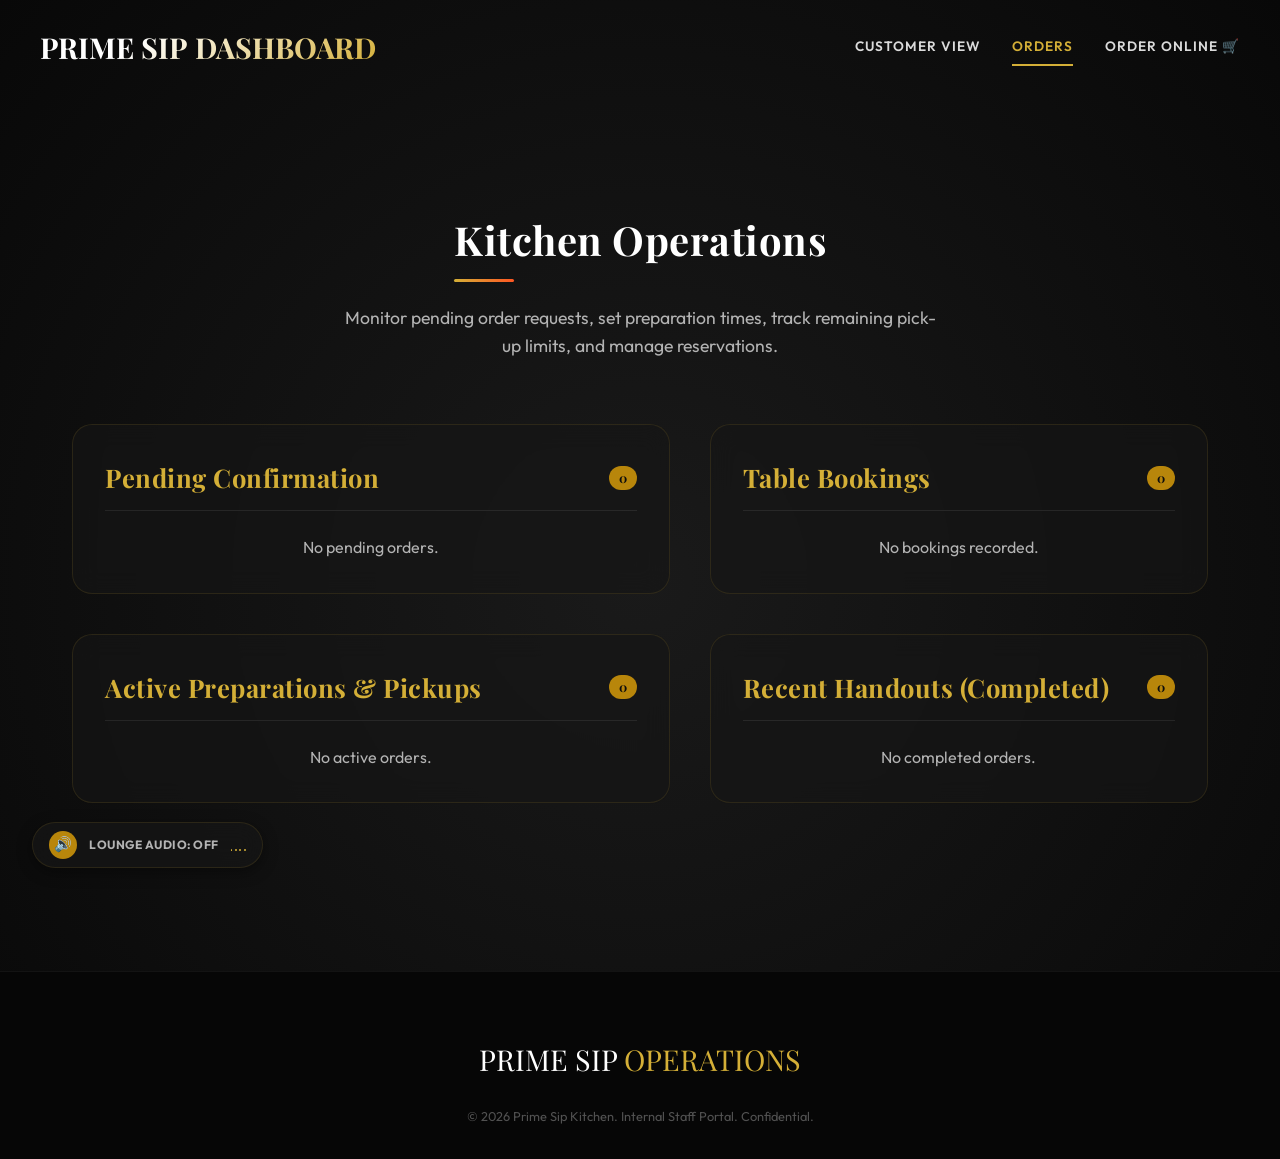
<file: dashboard.html>
<!DOCTYPE html>
<html lang="en">
<head>
  <meta charset="UTF-8">
  <meta name="viewport" content="width=device-width, initial-scale=1.0">
  <title>Prestige Owner Dashboard — Prime Sip Kitchen</title>
  <meta name="description" content="Manage orders, confirm preparation times, and check active booking countdowns at Prime Sip Kitchen.">
  <link rel="stylesheet" href="css/style.css">
  <link rel="manifest" href="manifest.json">
</head>
<body>

  <!-- Sticky Header -->
  <header class="site-header scrolled">
    <div class="header-container">
      <a href="dashboard.html" class="logo">
        PRIME SIP <span>DASHBOARD</span>
      </a>
      <button class="nav-toggle" aria-label="Toggle navigation">☰</button>
      <nav class="nav-links">
        <a href="index.html">Customer View</a>
        <a href="dashboard.html" class="active">Orders</a>
        <a href="cart.html" class="cart-icon-container">
          Order Online 🛒
          <span class="cart-badge" data-cart-count style="display: none;">0</span>
        </a>
      </nav>
    </div>
  </header>

  <!-- Dashboard Grid -->
  <main class="section" style="margin-top: 5rem;" id="dashboard-root">
    <div class="section-header">
      <h2>Kitchen Operations</h2>
      <p>Monitor pending order requests, set preparation times, track remaining pick-up limits, and manage reservations.</p>
    </div>

    <div class="dashboard-layout">
      
      <!-- Left Column: Pending & Active Orders -->
      <section>
        
        <!-- Pending Orders Panel -->
        <div class="dashboard-panel">
          <h3>
            Pending Confirmation
            <span class="dashboard-count-badge" id="count-pending">0</span>
          </h3>
          <div id="pending-orders-list">
            <!-- Rendered dynamically by js/app.js -->
          </div>
        </div>

        <!-- Active Orders Panel -->
        <div class="dashboard-panel">
          <h3>
            Active Preparations & Pickups
            <span class="dashboard-count-badge" id="count-active">0</span>
          </h3>
          <div id="active-orders-list">
            <!-- Rendered dynamically by js/app.js -->
          </div>
        </div>

      </section>

      <!-- Right Column: Reservations & Completed Logs -->
      <section>
        
        <!-- Table Reservations Panel -->
        <div class="dashboard-panel">
          <h3>
            Table Bookings
            <span class="dashboard-count-badge" id="count-bookings">0</span>
          </h3>
          <div id="bookings-list">
            <!-- Rendered dynamically by js/app.js -->
          </div>
        </div>

        <!-- Completed Orders Log -->
        <div class="dashboard-panel">
          <h3>
            Recent Handouts (Completed)
            <span class="dashboard-count-badge" id="count-completed">0</span>
          </h3>
          <div id="completed-orders-list">
            <!-- Rendered dynamically by js/app.js -->
          </div>
        </div>

      </section>

    </div>
  </main>

  <!-- Footer -->
  <footer class="site-footer">
    <div class="footer-logo">
      PRIME SIP <span>OPERATIONS</span>
    </div>
    <div class="footer-copy">
      &copy; 2026 Prime Sip Kitchen. Internal Staff Portal. Confidential.
    </div>
  </footer>

  <script src="js/app.js"></script>
</body>
</html>
</file>
<file: css/style.css>
/* =========================================================
   PRIME SIP KITCHEN — Premium Style Sheet
   ========================================================= */

@import url('https://fonts.googleapis.com/css2?family=Outfit:wght@300;400;600;700;800&family=Playfair+Display:ital,wght@0,400;0,700;1,400&display=swap');

:root {
  --bg-color: #0d0d0d;
  --bg-card: rgba(22, 22, 22, 0.65);
  --bg-card-hover: rgba(30, 30, 30, 0.85);
  --text-main: #ffffff;
  --text-muted: #b3b3b3;
  --primary-gold: #d4af37;
  --primary-gold-dark: #b8860b;
  --accent-orange: #ff5722;
  --border-color: rgba(212, 175, 55, 0.12);
  --border-hover: rgba(212, 175, 55, 0.35);
  --shadow-gold: 0 0 20px rgba(212, 175, 55, 0.15);
  --font-display: 'Playfair Display', serif;
  --font-body: 'Outfit', sans-serif;
  --transition-smooth: all 0.3s cubic-bezier(0.25, 0.8, 0.25, 1);
}

/* ---------- Reset & Base ---------- */
* {
  box-sizing: border-box;
  margin: 0;
  padding: 0;
}

body {
  background-color: var(--bg-color);
  background-image: radial-gradient(circle at 50% 50%, #1a1a1a 0%, #080808 100%);
  color: var(--text-main);
  font-family: var(--font-body);
  line-height: 1.6;
  overflow-x: hidden;
  -webkit-font-smoothing: antialiased;
}

/* ---------- Custom Scrollbar ---------- */
::-webkit-scrollbar {
  width: 8px;
}
::-webkit-scrollbar-track {
  background: #080808;
}
::-webkit-scrollbar-thumb {
  background: var(--primary-gold-dark);
  border-radius: 4px;
}
::-webkit-scrollbar-thumb:hover {
  background: var(--primary-gold);
}

/* ---------- Typography ---------- */
h1, h2, h3, h4 {
  font-family: var(--font-display);
  font-weight: 700;
  letter-spacing: 0.5px;
}

h2 {
  font-size: 2.5rem;
  margin-bottom: 1rem;
  position: relative;
  display: inline-block;
}

h2::after {
  content: '';
  position: absolute;
  bottom: -10px;
  left: 0;
  width: 60px;
  height: 3px;
  background: linear-gradient(90deg, var(--primary-gold), var(--accent-orange));
  border-radius: 2px;
}

a {
  color: inherit;
  text-decoration: none;
}

/* ---------- Navigation ---------- */
.site-header {
  position: fixed;
  top: 0;
  left: 0;
  width: 100%;
  z-index: 1000;
  transition: var(--transition-smooth);
  padding: 1.5rem 2rem;
  background: transparent;
  border-bottom: 1px solid transparent;
}

.site-header.scrolled {
  background: rgba(13, 13, 13, 0.85);
  backdrop-filter: blur(15px);
  -webkit-backdrop-filter: blur(15px);
  padding: 1rem 2rem;
  border-bottom: 1px solid var(--border-color);
}

.header-container {
  max-width: 1200px;
  margin: 0 auto;
  display: flex;
  justify-content: space-between;
  align-items: center;
}

.logo {
  font-family: var(--font-display);
  font-size: 1.8rem;
  font-weight: 700;
  background: linear-gradient(135deg, var(--text-main) 30%, var(--primary-gold));
  -webkit-background-clip: text;
  -webkit-text-fill-color: transparent;
  display: flex;
  align-items: center;
  gap: 0.5rem;
}

.logo span {
  color: var(--primary-gold);
}

.nav-links {
  display: flex;
  align-items: center;
  gap: 2rem;
  list-style: none;
}

.nav-links a {
  font-weight: 600;
  text-transform: uppercase;
  font-size: 0.85rem;
  letter-spacing: 1px;
  position: relative;
  padding: 0.5rem 0;
  transition: var(--transition-smooth);
  opacity: 0.85;
}

.nav-links a:hover,
.nav-links a.active {
  color: var(--primary-gold);
  opacity: 1;
}

.nav-links a::after {
  content: '';
  position: absolute;
  bottom: 0;
  left: 0;
  width: 0;
  height: 2px;
  background: var(--primary-gold);
  transition: var(--transition-smooth);
}

.nav-links a:hover::after,
.nav-links a.active::after {
  width: 100%;
}

.cart-icon-container {
  position: relative;
  display: flex;
  align-items: center;
  justify-content: center;
}

.cart-badge {
  position: absolute;
  top: -8px;
  right: -10px;
  background: var(--accent-orange);
  color: var(--text-main);
  font-size: 0.7rem;
  font-weight: 700;
  width: 18px;
  height: 18px;
  border-radius: 50%;
  display: flex;
  align-items: center;
  justify-content: center;
  box-shadow: 0 0 10px rgba(255, 87, 34, 0.5);
}

.nav-toggle {
  display: none;
  background: none;
  border: none;
  color: var(--text-main);
  font-size: 1.5rem;
  cursor: pointer;
}

/* ---------- Hero Section (with Video) ---------- */
.hero {
  position: relative;
  height: 100vh;
  display: flex;
  align-items: center;
  justify-content: center;
  text-align: center;
  overflow: hidden;
}

.hero-video-container {
  position: absolute;
  top: 0;
  left: 0;
  width: 100%;
  height: 100%;
  z-index: 1;
  overflow: hidden;
}

.hero-video-container iframe,
.hero-video-container div {
  position: absolute;
  top: 50%;
  left: 50%;
  width: 100vw;
  height: 56.25vw;
  min-height: 100vh;
  min-width: 177.77vh;
  transform: translate(-50%, -50%);
  pointer-events: none;
  opacity: 0.45;
  filter: brightness(0.65) contrast(1.1);
}

.hero-overlay {
  position: absolute;
  top: 0;
  left: 0;
  width: 100%;
  height: 100%;
  background: linear-gradient(180deg, rgba(13,13,13,0.7) 0%, rgba(13,13,13,0.95) 100%);
  z-index: 2;
}

.hero-embers {
  position: absolute;
  width: 100%;
  height: 100%;
  top: 0;
  left: 0;
  z-index: 3;
  pointer-events: none;
}

.ember {
  position: absolute;
  bottom: -20px;
  width: 4px;
  height: 4px;
  background: radial-gradient(circle, #ff8008, #ffc837);
  border-radius: 50%;
  box-shadow: 0 0 12px 3px rgba(255, 128, 8, 0.8);
  animation: emberUp 10s infinite linear;
}

@keyframes emberUp {
  0% {
    transform: translateY(0) translateX(0) scale(0.8);
    opacity: 0;
  }
  10% {
    opacity: 0.8;
  }
  90% {
    opacity: 0.8;
  }
  100% {
    transform: translateY(-110vh) translateX(50px) scale(1.2);
    opacity: 0;
  }
}

.hero-content {
  position: relative;
  z-index: 4;
  max-width: 800px;
  padding: 0 2rem;
  margin-top: 4rem;
}

.hero-content h1 {
  font-size: 4rem;
  line-height: 1.1;
  margin-bottom: 1.5rem;
  font-weight: 800;
  background: linear-gradient(135deg, #ffffff 40%, var(--primary-gold) 90%);
  -webkit-background-clip: text;
  -webkit-text-fill-color: transparent;
  animation: fadeInUp 1s ease forwards;
}

.hero-content p {
  font-size: 1.25rem;
  color: var(--text-muted);
  margin-bottom: 2rem;
  animation: fadeInUp 1.2s ease forwards;
}

.hero-actions {
  display: flex;
  justify-content: center;
  gap: 1.5rem;
  animation: fadeInUp 1.4s ease forwards;
}

.btn {
  padding: 0.85rem 2rem;
  font-weight: 700;
  border-radius: 30px;
  border: none;
  font-size: 0.9rem;
  text-transform: uppercase;
  letter-spacing: 1px;
  cursor: pointer;
  transition: var(--transition-smooth);
}

.btn-primary {
  background: linear-gradient(135deg, var(--primary-gold), var(--primary-gold-dark));
  color: #0d0d0d;
  box-shadow: var(--shadow-gold);
}

.btn-primary:hover {
  transform: translateY(-3px);
  box-shadow: 0 10px 25px rgba(212, 175, 55, 0.4);
}

.btn-secondary {
  background: rgba(255, 255, 255, 0.05);
  border: 1px solid var(--border-color);
  color: var(--text-main);
  backdrop-filter: blur(10px);
}

.btn-secondary:hover {
  background: rgba(255, 255, 255, 0.1);
  border-color: var(--border-hover);
  transform: translateY(-3px);
}

/* ---------- Ambient Sound Controller ---------- */
.audio-controller {
  position: fixed;
  bottom: 2rem;
  left: 2rem;
  z-index: 1000;
}

.audio-pill {
  display: flex;
  align-items: center;
  gap: 0.75rem;
  background: rgba(22, 22, 22, 0.75);
  backdrop-filter: blur(12px);
  -webkit-backdrop-filter: blur(12px);
  border: 1px solid var(--border-color);
  border-radius: 50px;
  padding: 0.5rem 1rem;
  cursor: pointer;
  box-shadow: 0 4px 15px rgba(0, 0, 0, 0.4);
  transition: var(--transition-smooth);
}

.audio-pill:hover {
  border-color: var(--border-hover);
  box-shadow: 0 4px 20px rgba(212, 175, 55, 0.2);
}

.audio-icon {
  width: 28px;
  height: 28px;
  border-radius: 50%;
  background: var(--primary-gold-dark);
  display: flex;
  align-items: center;
  justify-content: center;
  color: #0d0d0d;
  font-size: 0.9rem;
  transition: var(--transition-smooth);
}

.audio-pill.playing .audio-icon {
  background: var(--primary-gold);
}

.audio-label {
  font-size: 0.75rem;
  font-weight: 700;
  text-transform: uppercase;
  letter-spacing: 0.5px;
  color: var(--text-muted);
}

.audio-visualizer {
  display: flex;
  align-items: flex-end;
  gap: 2.5px;
  height: 12px;
  width: 15px;
}

.audio-bar {
  width: 2px;
  height: 2px;
  background-color: var(--primary-gold);
  border-radius: 1px;
}

.audio-pill.playing .audio-bar {
  animation: soundWave 1.2s ease infinite alternate;
}

.audio-pill.playing .audio-bar:nth-child(1) { animation-delay: 0.1s; }
.audio-pill.playing .audio-bar:nth-child(2) { animation-delay: 0.3s; }
.audio-pill.playing .audio-bar:nth-child(3) { animation-delay: 0.5s; }
.audio-pill.playing .audio-bar:nth-child(4) { animation-delay: 0.2s; }

@keyframes soundWave {
  0% { height: 2px; }
  100% { height: 12px; }
}

/* ---------- Grid and Layout Elements ---------- */
.section {
  padding: 8rem 2rem;
  max-width: 1200px;
  margin: 0 auto;
}

.section-header {
  text-align: center;
  margin-bottom: 4rem;
}

.section-header p {
  color: var(--text-muted);
  max-width: 600px;
  margin: 1rem auto 0;
  font-size: 1.1rem;
}

/* ---------- Home Showcase / Featured ---------- */
.showcase-grid {
  display: grid;
  grid-template-columns: repeat(auto-fit, minmax(300px, 1fr));
  gap: 2.5rem;
}

.showcase-card {
  background: var(--bg-card);
  border: 1px solid var(--border-color);
  backdrop-filter: blur(8px);
  -webkit-backdrop-filter: blur(8px);
  border-radius: 16px;
  overflow: hidden;
  transition: var(--transition-smooth);
}

.showcase-card:hover {
  transform: translateY(-8px);
  border-color: var(--border-hover);
  box-shadow: var(--shadow-gold);
  background: var(--bg-card-hover);
}

.showcase-img {
  position: relative;
  height: 220px;
  overflow: hidden;
}

.showcase-img img {
  width: 100%;
  height: 100%;
  object-fit: cover;
  transition: transform 0.5s ease;
}

.showcase-card:hover .showcase-img img {
  transform: scale(1.08);
}

.showcase-badge {
  position: absolute;
  top: 1rem;
  right: 1rem;
  background: rgba(13, 13, 13, 0.8);
  border: 1px solid var(--primary-gold);
  color: var(--primary-gold);
  padding: 0.25rem 0.75rem;
  border-radius: 20px;
  font-size: 0.75rem;
  font-weight: 700;
  text-transform: uppercase;
}

.showcase-info {
  padding: 1.5rem;
}

.showcase-info h3 {
  font-size: 1.4rem;
  margin-bottom: 0.5rem;
}

.showcase-info p {
  color: var(--text-muted);
  font-size: 0.9rem;
  margin-bottom: 1.5rem;
}

.showcase-foot {
  display: flex;
  justify-content: space-between;
  align-items: center;
}

.showcase-price {
  font-size: 1.3rem;
  font-weight: 700;
  color: var(--primary-gold);
}

/* ---------- Menu Page Customizations ---------- */
.filter-container {
  display: flex;
  justify-content: center;
  flex-wrap: wrap;
  gap: 1rem;
  margin-bottom: 4rem;
}

.filter-chip {
  background: rgba(255, 255, 255, 0.04);
  border: 1px solid var(--border-color);
  color: var(--text-main);
  padding: 0.6rem 1.5rem;
  border-radius: 30px;
  cursor: pointer;
  font-weight: 600;
  font-size: 0.9rem;
  transition: var(--transition-smooth);
}

.filter-chip:hover,
.filter-chip.active {
  background: var(--primary-gold);
  color: #0d0d0d;
  border-color: var(--primary-gold);
  box-shadow: 0 4px 15px rgba(212, 175, 55, 0.25);
}

.menu-cat {
  margin-bottom: 6rem;
}

.menu-cat-header {
  border-bottom: 1px solid rgba(255, 255, 255, 0.08);
  padding-bottom: 1.5rem;
  margin-bottom: 3rem;
}

.menu-cat-header h3 {
  font-size: 2rem;
  color: var(--primary-gold);
}

.menu-cat-header p {
  color: var(--text-muted);
  font-size: 0.95rem;
  margin-top: 0.25rem;
}

.menu-grid {
  display: grid;
  grid-template-columns: repeat(auto-fill, minmax(320px, 1fr));
  gap: 2rem;
}

.menu-item {
  background: var(--bg-card);
  border: 1px solid var(--border-color);
  backdrop-filter: blur(10px);
  -webkit-backdrop-filter: blur(10px);
  border-radius: 16px;
  padding: 2rem;
  display: flex;
  flex-direction: column;
  justify-content: space-between;
  transition: var(--transition-smooth);
}

.menu-item:hover {
  transform: translateY(-5px);
  border-color: var(--border-hover);
  background: var(--bg-card-hover);
  box-shadow: var(--shadow-gold);
}

.menu-item-top {
  margin-bottom: 1rem;
}

.menu-item-top h4 {
  font-size: 1.3rem;
  color: var(--text-main);
  line-height: 1.2;
}

.menu-item .desc {
  color: var(--text-muted);
  font-size: 0.9rem;
  margin-bottom: 1.5rem;
  flex-grow: 1;
}

.menu-item-foot {
  display: flex;
  justify-content: space-between;
  align-items: center;
  margin-top: auto;
}

.menu-item .price {
  font-size: 1.25rem;
  font-weight: 700;
  color: var(--primary-gold);
}

.add-btn {
  background: transparent;
  border: 1px solid var(--primary-gold);
  color: var(--primary-gold);
  padding: 0.5rem 1.2rem;
  border-radius: 20px;
  font-weight: 700;
  font-size: 0.8rem;
  text-transform: uppercase;
  letter-spacing: 0.5px;
  cursor: pointer;
  transition: var(--transition-smooth);
}

.add-btn:hover {
  background: var(--primary-gold);
  color: #0d0d0d;
  box-shadow: 0 4px 15px rgba(212, 175, 55, 0.2);
}

.add-btn.added {
  background: #2e7d32;
  border-color: #2e7d32;
  color: white;
}

/* ---------- Cart / Checkout Layout ---------- */
.cart-layout {
  display: grid;
  grid-template-columns: 1.6fr 1fr;
  gap: 3rem;
  align-items: start;
}

.cart-items-panel {
  background: var(--bg-card);
  border: 1px solid var(--border-color);
  backdrop-filter: blur(10px);
  -webkit-backdrop-filter: blur(10px);
  border-radius: 20px;
  padding: 2rem;
}

.cart-line {
  display: flex;
  align-items: center;
  gap: 1.5rem;
  padding: 1.5rem 0;
  border-bottom: 1px solid rgba(255, 255, 255, 0.08);
}

.cart-line:last-child {
  border-bottom: none;
}

.cart-line-thumb {
  width: 60px;
  height: 60px;
  background: radial-gradient(circle, var(--primary-gold-dark), #0d0d0d);
  border: 1px solid var(--border-color);
  border-radius: 10px;
  display: flex;
  align-items: center;
  justify-content: center;
  font-size: 0.75rem;
  font-weight: 700;
  text-align: center;
  color: var(--primary-gold);
  padding: 5px;
  text-transform: uppercase;
}

.cart-line-body {
  flex-grow: 1;
}

.cart-line-top {
  display: flex;
  justify-content: space-between;
  align-items: flex-start;
  margin-bottom: 0.5rem;
}

.cart-line-top h4 {
  font-size: 1.15rem;
  line-height: 1.2;
}

.cart-line-top .price {
  color: var(--primary-gold);
  font-weight: 700;
}

.qty-control {
  display: flex;
  align-items: center;
  gap: 1rem;
  margin-bottom: 0.25rem;
}

.qty-btn {
  background: rgba(255, 255, 255, 0.05);
  border: 1px solid rgba(255, 255, 255, 0.1);
  color: var(--text-main);
  width: 28px;
  height: 28px;
  border-radius: 50%;
  cursor: pointer;
  display: flex;
  align-items: center;
  justify-content: center;
  font-size: 1rem;
  transition: var(--transition-smooth);
}

.qty-btn:hover {
  background: var(--primary-gold);
  color: #0d0d0d;
  border-color: var(--primary-gold);
}

.qty-val {
  font-weight: 700;
  font-size: 1rem;
}

.remove-link {
  font-size: 0.8rem;
  color: #ff5252;
  transition: var(--transition-smooth);
}

.remove-link:hover {
  text-decoration: underline;
}

/* ---------- Checkout Form ---------- */
.checkout-panel {
  background: var(--bg-card);
  border: 1px solid var(--border-color);
  backdrop-filter: blur(10px);
  -webkit-backdrop-filter: blur(10px);
  border-radius: 20px;
  padding: 2rem;
  position: sticky;
  top: 7rem;
}

.checkout-panel h3 {
  font-size: 1.6rem;
  margin-bottom: 1.5rem;
  color: var(--primary-gold);
}

.form-group {
  margin-bottom: 1.25rem;
}

.form-group label {
  display: block;
  font-size: 0.85rem;
  font-weight: 600;
  margin-bottom: 0.4rem;
  text-transform: uppercase;
  letter-spacing: 0.5px;
  color: var(--text-muted);
}

.form-control {
  width: 100%;
  background: rgba(0, 0, 0, 0.4);
  border: 1px solid rgba(255, 255, 255, 0.1);
  border-radius: 8px;
  padding: 0.85rem 1rem;
  color: var(--text-main);
  font-family: var(--font-body);
  transition: var(--transition-smooth);
}

.form-control:focus {
  outline: none;
  border-color: var(--primary-gold);
  box-shadow: 0 0 10px rgba(212, 175, 55, 0.15);
}

/* ---------- Custom Radio Blocks ---------- */
.order-types, .pay-methods {
  display: grid;
  grid-template-columns: 1fr 1fr;
  gap: 1rem;
  margin-bottom: 1.5rem;
}

.order-type, .pay-method {
  border: 1px solid rgba(255, 255, 255, 0.1);
  border-radius: 10px;
  padding: 0.75rem;
  cursor: pointer;
  text-align: center;
  transition: var(--transition-smooth);
  background: rgba(0, 0, 0, 0.2);
}

.order-type.selected, .pay-method.selected {
  border-color: var(--primary-gold);
  background: rgba(212, 175, 55, 0.05);
  box-shadow: var(--shadow-gold);
}

.order-type input, .pay-method input {
  display: none;
}

.order-type span, .pay-method span {
  font-size: 0.85rem;
  font-weight: 700;
  text-transform: uppercase;
}

.hidden-field {
  display: none;
}

.summary-line {
  display: flex;
  justify-content: space-between;
  padding: 0.75rem 0;
  border-bottom: 1px solid rgba(255, 255, 255, 0.05);
}

.summary-line.total {
  border-bottom: none;
  font-size: 1.4rem;
  font-weight: 700;
  color: var(--primary-gold);
  padding-top: 1.5rem;
}

/* ---------- About & Story ---------- */
.about-layout {
  display: grid;
  grid-template-columns: 1fr 1fr;
  gap: 4rem;
  align-items: center;
}

.about-media {
  position: relative;
  border-radius: 20px;
  overflow: hidden;
  border: 1px solid var(--border-color);
  box-shadow: 0 15px 35px rgba(0,0,0,0.5);
  aspect-ratio: 16/10;
}

.about-media video {
  width: 100%;
  height: 100%;
  object-fit: cover;
}

.about-content h2 {
  margin-bottom: 1.5rem;
}

.about-content p {
  color: var(--text-muted);
  margin-bottom: 1.5rem;
  font-size: 1.05rem;
}

/* ---------- Contact Page / Grid ---------- */
.contact-layout {
  display: grid;
  grid-template-columns: 1fr 1.2fr;
  gap: 4rem;
  align-items: start;
}

.contact-info {
  background: var(--bg-card);
  border: 1px solid var(--border-color);
  border-radius: 20px;
  padding: 3rem;
  backdrop-filter: blur(10px);
  -webkit-backdrop-filter: blur(10px);
}

.contact-item {
  margin-bottom: 2rem;
}

.contact-item h4 {
  font-size: 1.1rem;
  color: var(--primary-gold);
  text-transform: uppercase;
  margin-bottom: 0.5rem;
}

.contact-item p {
  color: var(--text-muted);
}

/* ---------- Toast ---------- */
.toast {
  position: fixed;
  bottom: 2rem;
  right: 2rem;
  background: rgba(22, 22, 22, 0.9);
  backdrop-filter: blur(12px);
  -webkit-backdrop-filter: blur(12px);
  border: 1px solid var(--primary-gold);
  color: var(--text-main);
  padding: 1rem 1.5rem;
  border-radius: 8px;
  z-index: 10000;
  transform: translateY(150%);
  opacity: 0;
  transition: transform 0.3s cubic-bezier(0.175, 0.885, 0.32, 1.275), opacity 0.3s ease;
  box-shadow: 0 8px 30px rgba(0,0,0,0.5), 0 0 15px rgba(212, 175, 55, 0.2);
  font-weight: 600;
}

.toast.show {
  transform: translateY(0);
  opacity: 1;
}

/* ---------- Scroll Reveals ---------- */
.reveal {
  opacity: 0;
  transform: translateY(30px);
  transition: opacity 0.8s ease, transform 0.8s ease;
}

.reveal.in {
  opacity: 1;
  transform: translateY(0);
}

/* ---------- Footer ---------- */
.site-footer {
  background: #060606;
  border-top: 1px solid rgba(255, 255, 255, 0.05);
  padding: 4rem 2rem 2rem;
  text-align: center;
}

.footer-logo {
  font-family: var(--font-display);
  font-size: 1.8rem;
  margin-bottom: 1.5rem;
}

.footer-logo span {
  color: var(--primary-gold);
}

.footer-nav {
  display: flex;
  justify-content: center;
  gap: 2rem;
  margin-bottom: 2rem;
  list-style: none;
}

.footer-nav a {
  font-size: 0.9rem;
  color: var(--text-muted);
  transition: var(--transition-smooth);
}

.footer-nav a:hover {
  color: var(--primary-gold);
}

.footer-copy {
  font-size: 0.8rem;
  color: rgba(255, 255, 255, 0.3);
}

/* ---------- Animations ---------- */
@keyframes fadeInUp {
  from {
    opacity: 0;
    transform: translateY(20px);
  }
  to {
    opacity: 1;
    transform: translateY(0);
  }
}

/* ---------- Mobile Responsive ---------- */
@media (max-width: 900px) {
  .cart-layout, .about-layout, .contact-layout {
    grid-template-columns: 1fr;
    gap: 3rem;
  }
  
  .hero-content h1 {
    font-size: 2.8rem;
  }
}

@media (max-width: 768px) {
  .nav-toggle {
    display: block;
    z-index: 1001;
  }

  .nav-links {
    position: fixed;
    top: 0;
    right: 0;
    width: 100%;
    height: 100vh;
    background: rgba(10, 10, 10, 0.98);
    backdrop-filter: blur(20px);
    flex-direction: column;
    justify-content: center;
    gap: 3rem;
    transform: translateX(100%);
    transition: transform 0.4s cubic-bezier(0.77, 0.2, 0.05, 1.0);
    z-index: 1000;
  }

  .nav-links.open {
    transform: translateX(0);
  }
  
  .site-header {
    padding: 1rem;
  }
  
  .section {
    padding: 5rem 1rem;
  }
}

/* =========================================================
   PWA ORDER TRACKING & OWNER DASHBOARD
   ========================================================= */

/* ---------- Customer Order Tracker ---------- */
.order-tracker-panel {
  background: var(--bg-card);
  border: 1px solid var(--border-color);
  backdrop-filter: blur(12px);
  -webkit-backdrop-filter: blur(12px);
  border-radius: 20px;
  padding: 2.5rem;
  max-width: 600px;
  margin: 2rem auto;
  box-shadow: 0 10px 30px rgba(0, 0, 0, 0.4);
}

.tracker-steps {
  display: flex;
  justify-content: space-between;
  position: relative;
  margin-bottom: 2.5rem;
}

.tracker-steps::before {
  content: '';
  position: absolute;
  top: 16px;
  left: 0;
  width: 100%;
  height: 3px;
  background: rgba(255, 255, 255, 0.08);
  z-index: 1;
}

.tracker-step {
  display: flex;
  flex-direction: column;
  align-items: center;
  z-index: 2;
  position: relative;
  font-size: 0.8rem;
  font-weight: 600;
  color: var(--text-muted);
  width: 33%;
  text-align: center;
}

.tracker-step-icon {
  width: 36px;
  height: 36px;
  border-radius: 50%;
  background: #161616;
  border: 2px solid rgba(255, 255, 255, 0.15);
  display: flex;
  align-items: center;
  justify-content: center;
  margin-bottom: 0.5rem;
  color: #666;
  font-size: 0.95rem;
  transition: var(--transition-smooth);
}

/* Tracker Step States */
.tracker-step.active {
  color: var(--primary-gold);
}
.tracker-step.active .tracker-step-icon {
  background: #0d0d0d;
  border-color: var(--primary-gold);
  color: var(--primary-gold);
  box-shadow: 0 0 15px rgba(212, 175, 55, 0.4);
}

.tracker-step.completed {
  color: #4caf50;
}
.tracker-step.completed .tracker-step-icon {
  background: #4caf50;
  border-color: #4caf50;
  color: #ffffff;
}

.tracker-clock {
  text-align: center;
  padding: 1.5rem 0;
  border-top: 1px solid rgba(255, 255, 255, 0.06);
  border-bottom: 1px solid rgba(255, 255, 255, 0.06);
  margin: 2rem 0;
}

.tracker-clock h4 {
  font-size: 3.5rem;
  font-family: var(--font-body);
  color: var(--primary-gold);
  font-weight: 800;
  letter-spacing: 2px;
  margin: 0.5rem 0;
  line-height: 1;
}

.tracker-clock p {
  font-size: 0.8rem;
  color: var(--text-muted);
  text-transform: uppercase;
  letter-spacing: 1.5px;
}

/* ---------- Owner Dashboard Grid ---------- */
.dashboard-layout {
  display: grid;
  grid-template-columns: 1.2fr 1fr;
  gap: 2.5rem;
  align-items: start;
}

.dashboard-panel {
  background: var(--bg-card);
  border: 1px solid var(--border-color);
  backdrop-filter: blur(12px);
  -webkit-backdrop-filter: blur(12px);
  border-radius: 20px;
  padding: 2rem;
  margin-bottom: 2.5rem;
}

.dashboard-panel h3 {
  font-size: 1.6rem;
  color: var(--primary-gold);
  border-bottom: 1px solid rgba(255, 255, 255, 0.08);
  padding-bottom: 0.75rem;
  margin-bottom: 1.5rem;
  display: flex;
  justify-content: space-between;
  align-items: center;
}

.dashboard-count-badge {
  background: var(--primary-gold-dark);
  color: #0d0d0d;
  font-size: 0.8rem;
  font-weight: 700;
  padding: 0.1rem 0.6rem;
  border-radius: 20px;
}

.dashboard-card {
  background: rgba(0, 0, 0, 0.25);
  border: 1px solid rgba(255, 255, 255, 0.06);
  border-radius: 12px;
  padding: 1.25rem;
  margin-bottom: 1.25rem;
  transition: var(--transition-smooth);
}

.dashboard-card:hover {
  border-color: rgba(212, 175, 55, 0.2);
  box-shadow: 0 4px 15px rgba(0, 0, 0, 0.3);
}

.dashboard-card-header {
  display: flex;
  justify-content: space-between;
  align-items: flex-start;
  border-bottom: 1px solid rgba(255, 255, 255, 0.05);
  padding-bottom: 0.5rem;
  margin-bottom: 0.75rem;
}

.dashboard-card-title h4 {
  font-size: 1.1rem;
  color: var(--text-main);
  margin-bottom: 0.2rem;
}

.dashboard-card-title span {
  font-size: 0.75rem;
  color: var(--text-muted);
}

.dashboard-timer {
  display: inline-flex;
  align-items: center;
  gap: 0.4rem;
  padding: 0.3rem 0.7rem;
  border-radius: 15px;
  font-weight: 700;
  font-size: 0.75rem;
  text-transform: uppercase;
  letter-spacing: 0.5px;
}

/* Urgency Timers */
.urgency-low {
  background: rgba(76, 175, 80, 0.12);
  border: 1px solid #4caf50;
  color: #4caf50;
}
.urgency-medium {
  background: rgba(255, 179, 0, 0.12);
  border: 1px solid #ffb300;
  color: #ffb300;
}
.urgency-high {
  background: rgba(255, 82, 82, 0.12);
  border: 1px solid #ff5252;
  color: #ff5252;
}
.urgency-overdue {
  animation: flashRed 1s infinite alternate;
  background: rgba(255, 82, 82, 0.25);
  border: 1px solid #ff5252;
  color: #ffffff;
}

@keyframes flashRed {
  0% { box-shadow: 0 0 5px rgba(255, 82, 82, 0.4); border-color: #ff5252; }
  100% { box-shadow: 0 0 15px rgba(255, 82, 82, 0.8); border-color: #ffffff; }
}

.dashboard-card-body {
  font-size: 0.85rem;
  color: var(--text-muted);
}

.dashboard-items-list {
  list-style: none;
  margin: 0.5rem 0 1rem;
  padding-left: 0.5rem;
  border-left: 2px solid var(--primary-gold-dark);
}

.dashboard-items-list li {
  margin-bottom: 0.25rem;
  font-size: 0.85rem;
  color: var(--text-main);
}

.dashboard-actions {
  display: flex;
  flex-wrap: wrap;
  gap: 0.75rem;
  margin-top: 1rem;
}

.dashboard-btn {
  padding: 0.45rem 1rem;
  border-radius: 6px;
  font-size: 0.75rem;
  font-weight: 700;
  cursor: pointer;
  text-transform: uppercase;
  letter-spacing: 0.5px;
  transition: var(--transition-smooth);
}

.dashboard-btn-confirm {
  background: transparent;
  border: 1px solid var(--primary-gold);
  color: var(--primary-gold);
}
.dashboard-btn-confirm:hover {
  background: var(--primary-gold);
  color: #0d0d0d;
}

.dashboard-btn-ready {
  background: #2e7d32;
  border: 1px solid #2e7d32;
  color: #ffffff;
}
.dashboard-btn-ready:hover {
  background: #388e3c;
  border-color: #388e3c;
}

.dashboard-btn-complete {
  background: transparent;
  border: 1px solid var(--text-muted);
  color: var(--text-muted);
}
.dashboard-btn-complete:hover {
  background: var(--text-muted);
  color: #0d0d0d;
}

/* Time Set Select Wrapper */
.prep-select-container {
  display: flex;
  align-items: center;
  gap: 0.5rem;
  margin-top: 0.75rem;
}

.prep-select {
  background: rgba(0, 0, 0, 0.5);
  border: 1px solid rgba(255, 255, 255, 0.15);
  color: var(--text-main);
  padding: 0.35rem 0.5rem;
  border-radius: 4px;
  font-size: 0.75rem;
  outline: none;
}

.prep-select:focus {
  border-color: var(--primary-gold);
}

@media (max-width: 900px) {
  .dashboard-layout {
    grid-template-columns: 1fr;
  }
}

/* ---------- QR Scanner Modal ---------- */
.qr-modal {
  position: fixed;
  top: 0;
  left: 0;
  width: 100%;
  height: 100%;
  background: rgba(10, 10, 10, 0.88);
  backdrop-filter: blur(15px);
  -webkit-backdrop-filter: blur(15px);
  z-index: 15000;
  display: flex;
  align-items: center;
  justify-content: center;
  opacity: 0;
  pointer-events: none;
  transition: opacity 0.35s ease;
}

.qr-modal.show {
  opacity: 1;
  pointer-events: auto;
}

.qr-modal-content {
  background: var(--bg-card);
  border: 1px solid var(--primary-gold);
  border-radius: 20px;
  padding: 3rem 2rem;
  max-width: 420px;
  width: 90%;
  text-align: center;
  position: relative;
  transform: translateY(30px) scale(0.9);
  transition: transform 0.35s cubic-bezier(0.25, 0.8, 0.25, 1);
  box-shadow: 0 15px 40px rgba(0,0,0,0.6), 0 0 25px rgba(212,175,55,0.15);
}

.qr-modal.show .qr-modal-content {
  transform: translateY(0) scale(1);
}

.qr-modal-close {
  position: absolute;
  top: 1rem;
  right: 1.2rem;
  background: none;
  border: none;
  color: var(--text-muted);
  font-size: 1.8rem;
  cursor: pointer;
  transition: var(--transition-smooth);
}

.qr-modal-close:hover {
  color: #ff5252;
}

.qr-code-img {
  width: 220px;
  height: 220px;
  background: white;
  border: 8px solid white;
  border-radius: 12px;
  margin: 1.5rem auto;
  display: block;
  box-shadow: 0 5px 15px rgba(0, 0, 0, 0.5);
}

.qr-modal h3 {
  font-size: 1.6rem;
  color: var(--primary-gold);
  margin-bottom: 0.5rem;
}

.qr-modal p {
  color: var(--text-muted);
  font-size: 0.9rem;
}
</file>
